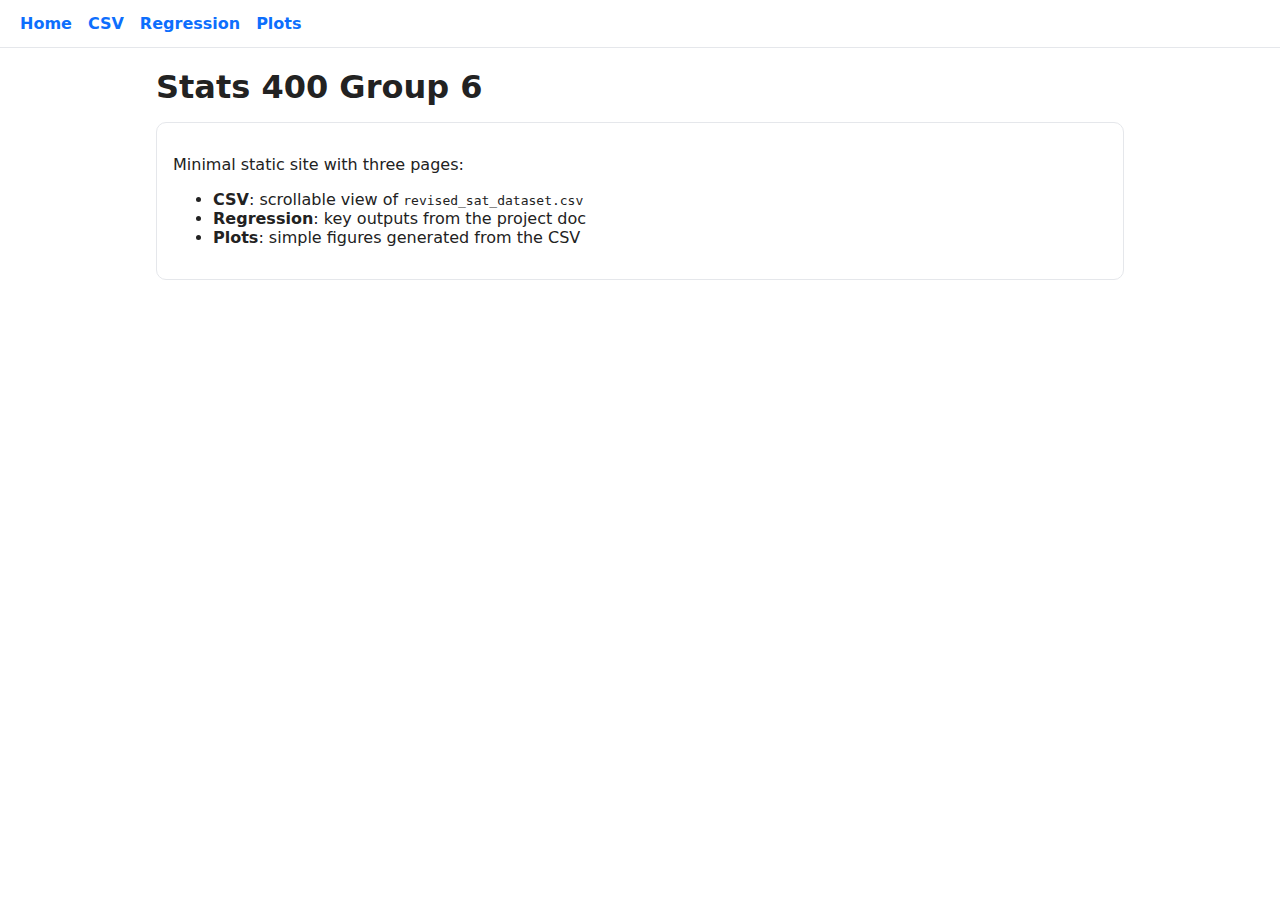
<file: index.html>
<!doctype html>
<html><head><meta charset="utf-8"><meta name="viewport" content="width=device-width, initial-scale=1">
<title>Stats 400 Group 6</title><link rel="stylesheet" href="style.css"></head>
<body>

<div class="nav">
  <a href="index.html">Home</a>
  <a href="csv.html">CSV</a>
  <a href="regression.html">Regression</a>
  <a href="plots.html">Plots</a>
</div>

<div class="container">
  <h1>Stats 400 Group 6</h1>
  <div class="card">
    <p>Minimal static site with three pages:</p>
    <ul>
      <li><strong>CSV</strong>: scrollable view of <code>revised_sat_dataset.csv</code></li>
      <li><strong>Regression</strong>: key outputs from the project doc</li>
      <li><strong>Plots</strong>: simple figures generated from the CSV</li>
    </ul>
  </div>
</div>
</body></html>
</file>
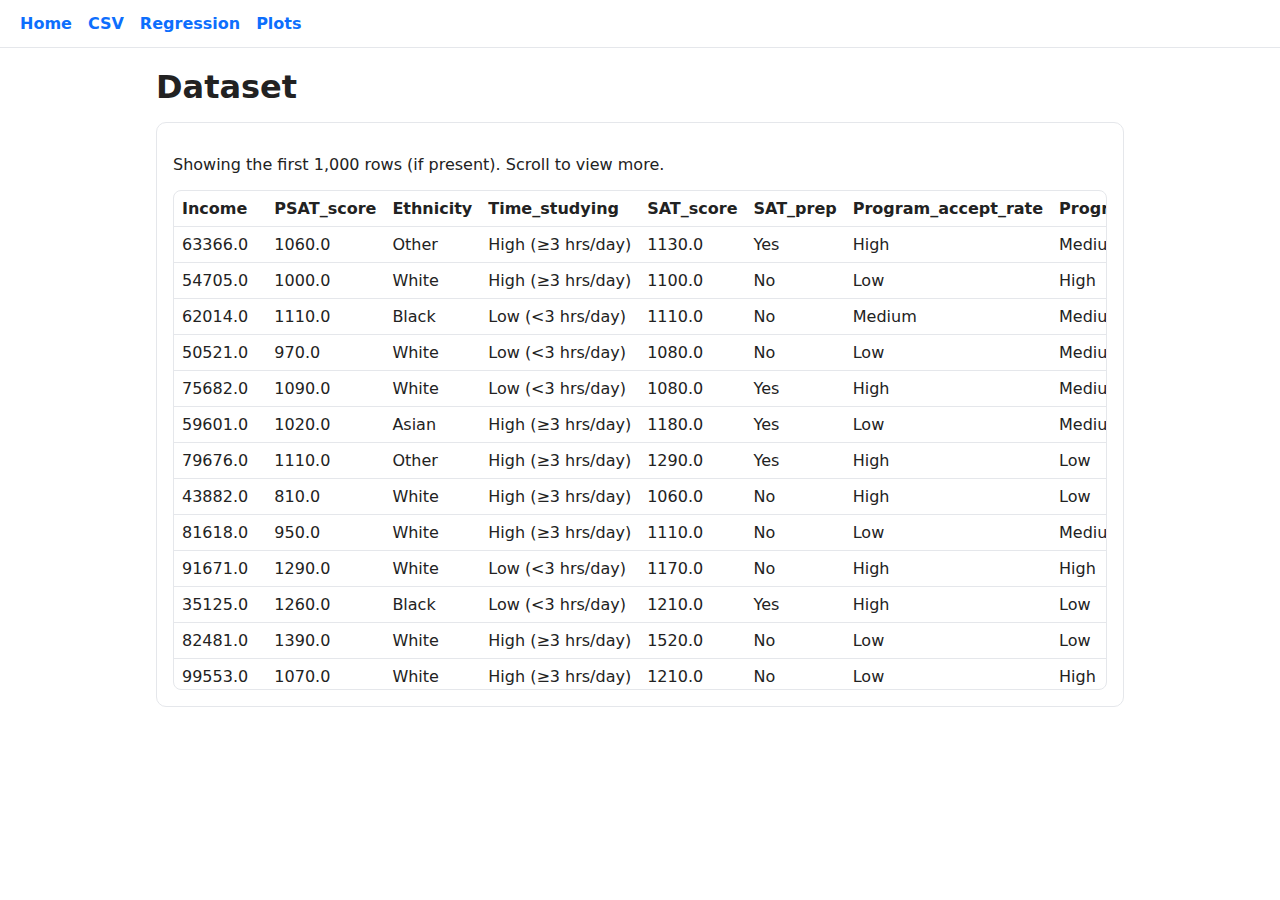
<file: csv.html>
<!doctype html>
<html><head><meta charset="utf-8"><meta name="viewport" content="width=device-width, initial-scale=1">
<title>CSV Viewer</title><link rel="stylesheet" href="style.css"></head>
<body>
<div class="nav">
  <a href="index.html">Home</a>
  <a href="csv.html">CSV</a>
  <a href="regression.html">Regression</a>
  <a href="plots.html">Plots</a>
</div>
<div class="container">
  <h1>Dataset</h1>
  <div class="card">
    <p>Showing the first 1,000 rows (if present). Scroll to view more.</p>
    <div id="tbl" class="scroll-wrap"></div>
  </div>
</div>
<script>
async function loadCSVText(paths){
  for(const url of paths){
    try{
      const resp = await fetch(url, {cache: 'no-store'});
      if(resp.ok){
        return await resp.text();
      }
    }catch(err){
      console.warn('Failed to fetch CSV from', url, err);
    }
  }
  return null;
}

function buildCandidatePaths(path){
  const urls = [path];
  const cacheParam = 'v=' + (document.querySelector('meta[name="build-version"]')?.content || Date.now());
  const {hostname, pathname} = window.location;
  if(hostname.endsWith('.github.io')){
    const owner = hostname.replace('.github.io','');
    const segments = pathname.split('/').filter(Boolean);
    const repo = segments.length ? segments[0] : owner;
    ['gh-pages','main','master'].forEach(branch=>{
      urls.push(`https://raw.githubusercontent.com/${owner}/${repo}/${branch}/${path}`);
    });
  }
  return urls.map(url => url + (url.includes('?') ? '&' : '?') + cacheParam);
}

async function renderCSV(path){
  const text = await loadCSVText(buildCandidatePaths(path));
  if(!text){
    document.getElementById('tbl').textContent = 'Unable to load dataset.';
    return;
  }
  const lines = text.split(/\r?\n/).filter(Boolean);
  if(lines.length === 0){ document.getElementById('tbl').textContent='No data'; return; }
  const header = lines[0].split(',');
  const maxRows = Math.min(lines.length-1, 1000);
  const rows = [];
  for(let i=1; i<=maxRows; i++){
    rows.push(lines[i].split(','));
  }
  const table = document.createElement('table');
  const thead = document.createElement('thead');
  const trh = document.createElement('tr');
  header.forEach(h=>{ const th=document.createElement('th'); th.textContent=h; trh.appendChild(th); });
  thead.appendChild(trh); table.appendChild(thead);
  const tbody = document.createElement('tbody');
  rows.forEach(r=>{
    const tr=document.createElement('tr');
    header.forEach((_,idx)=>{ const td=document.createElement('td'); td.textContent=r[idx] ?? ''; tr.appendChild(td); });
    tbody.appendChild(tr);
  });
  table.appendChild(tbody);
  document.getElementById('tbl').appendChild(table);
}
renderCSV('revised_sat_dataset.csv');
</script>
</body></html>
</file>
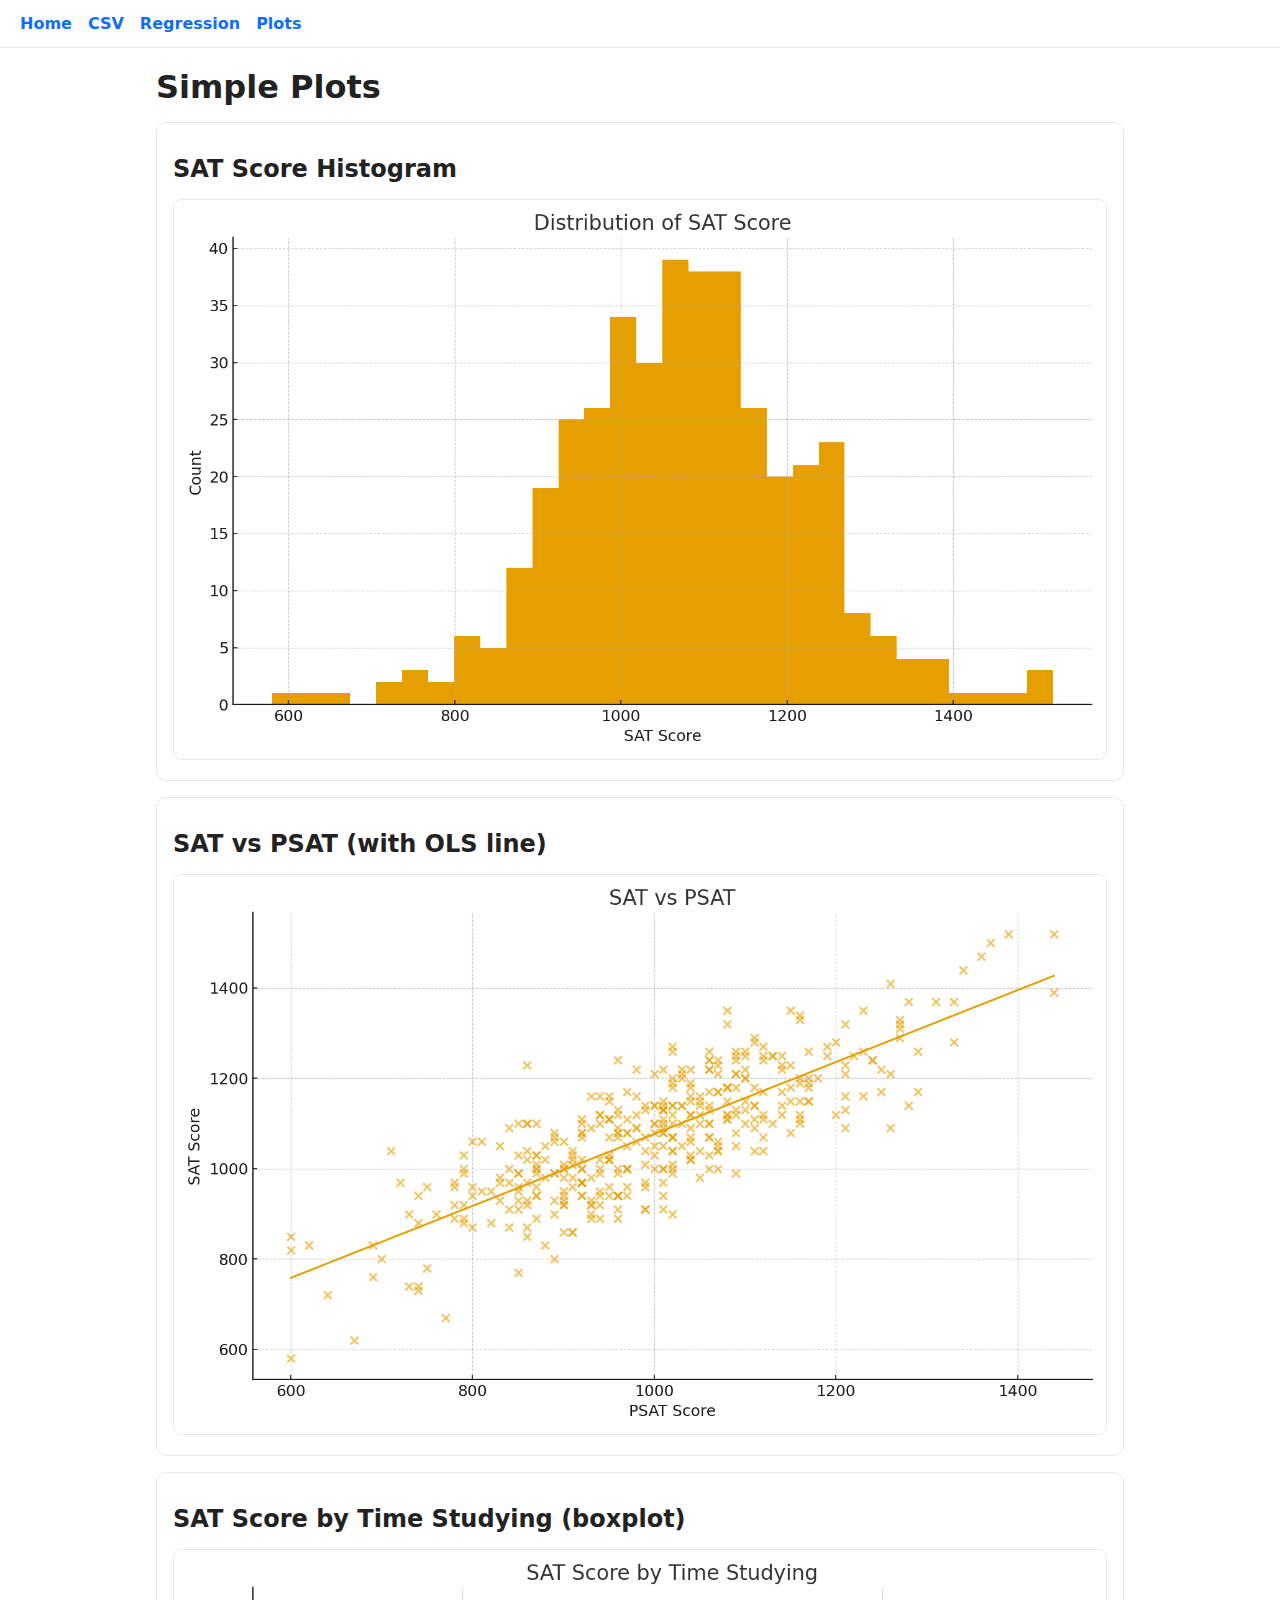
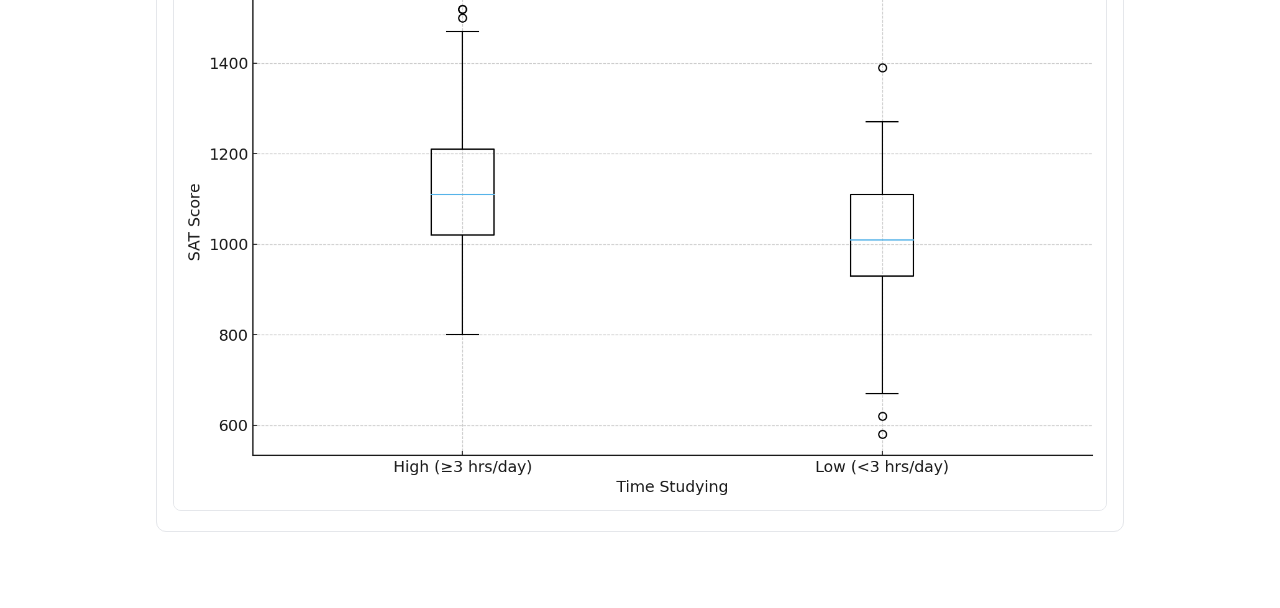
<file: plots.html>
<!doctype html>
<html><head><meta charset="utf-8"><meta name="viewport" content="width=device-width, initial-scale=1">
<title>Plots</title><link rel="stylesheet" href="style.css"></head>
<body>

<div class="nav">
  <a href="index.html">Home</a>
  <a href="csv.html">CSV</a>
  <a href="regression.html">Regression</a>
  <a href="plots.html">Plots</a>
</div>

<div class="container">
  <h1>Simple Plots</h1>
  <div class="card"><h2>SAT Score Histogram</h2><img src="plots/sat_hist.png" alt="SAT Score Histogram"></div><div class="card"><h2>SAT vs PSAT (with OLS line)</h2><img src="plots/sat_vs_psat.png" alt="SAT vs PSAT"></div><div class="card"><h2>SAT Score by Time Studying (boxplot)</h2><img src="plots/sat_by_time_studying.png" alt="SAT by Time Studying"></div>
</div>
</body></html>
</file>
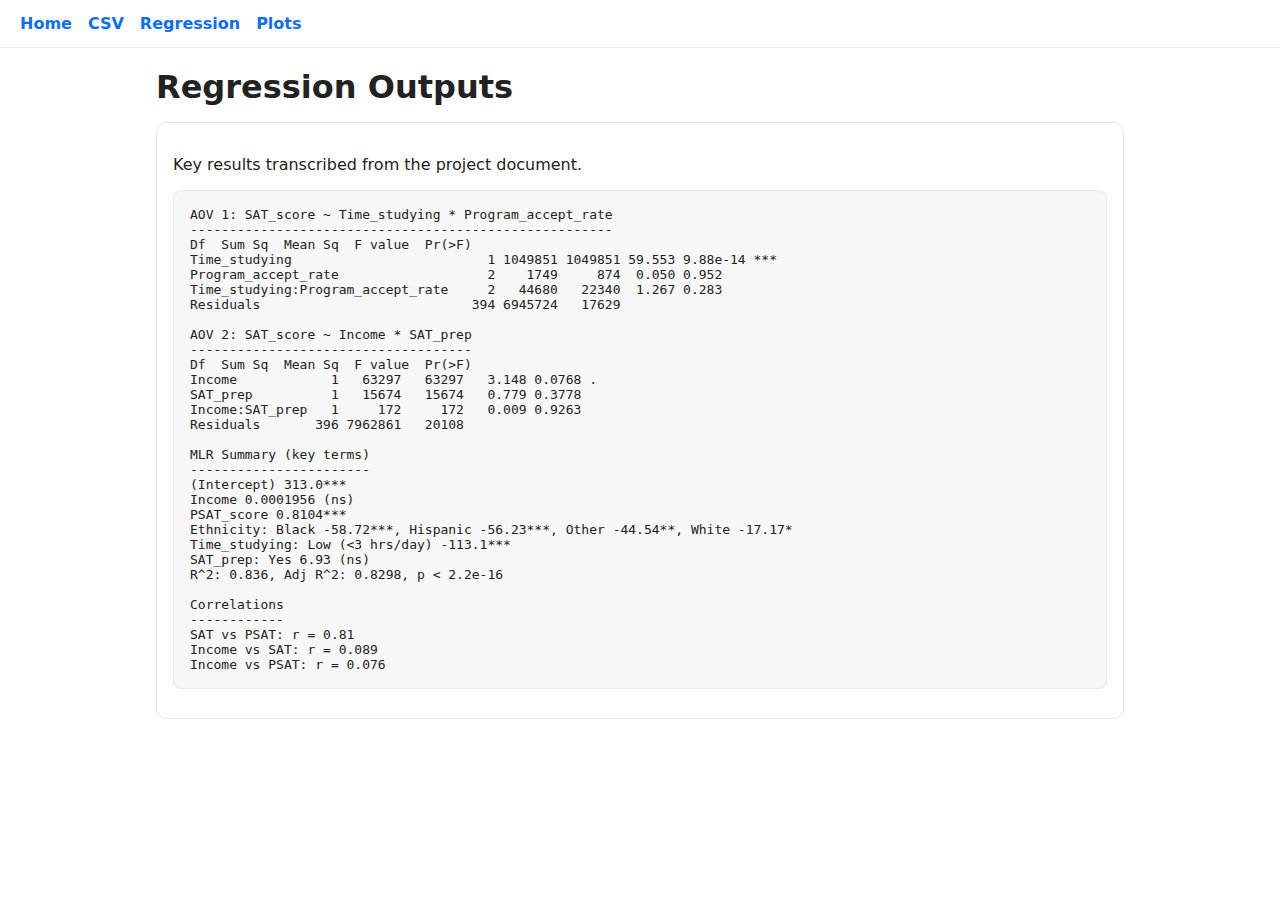
<file: regression.html>
<!doctype html>
<html><head><meta charset="utf-8"><meta name="viewport" content="width=device-width, initial-scale=1">
<title>Regression Outputs</title><link rel="stylesheet" href="style.css"></head>
<body>

<div class="nav">
  <a href="index.html">Home</a>
  <a href="csv.html">CSV</a>
  <a href="regression.html">Regression</a>
  <a href="plots.html">Plots</a>
</div>

<div class="container">
  <h1>Regression Outputs</h1>
  <div class="card">
    <p>Key results transcribed from the project document.</p>
    <pre>AOV 1: SAT_score ~ Time_studying * Program_accept_rate
------------------------------------------------------
Df  Sum Sq  Mean Sq  F value  Pr(>F)
Time_studying                         1 1049851 1049851 59.553 9.88e-14 ***
Program_accept_rate                   2    1749     874  0.050 0.952
Time_studying:Program_accept_rate     2   44680   22340  1.267 0.283
Residuals                           394 6945724   17629

AOV 2: SAT_score ~ Income * SAT_prep
------------------------------------
Df  Sum Sq  Mean Sq  F value  Pr(>F)
Income            1   63297   63297   3.148 0.0768 .
SAT_prep          1   15674   15674   0.779 0.3778
Income:SAT_prep   1     172     172   0.009 0.9263
Residuals       396 7962861   20108

MLR Summary (key terms)
-----------------------
(Intercept) 313.0***
Income 0.0001956 (ns)
PSAT_score 0.8104***
Ethnicity: Black -58.72***, Hispanic -56.23***, Other -44.54**, White -17.17*
Time_studying: Low (<3 hrs/day) -113.1***
SAT_prep: Yes 6.93 (ns)
R^2: 0.836, Adj R^2: 0.8298, p < 2.2e-16

Correlations
------------
SAT vs PSAT: r = 0.81
Income vs SAT: r = 0.089
Income vs PSAT: r = 0.076
</pre>
  </div>
</div>
</body></html>
</file>
<file: style.css>
:root{--bg:#ffffff; --fg:#222; --brand:#0d6efd; --muted:#666; --border:#e5e7eb;}
*{box-sizing:border-box}
body{font-family:system-ui,-apple-system,Segoe UI,Roboto,Ubuntu,Cantarell,Noto Sans,sans-serif; margin:0; color:var(--fg); background:var(--bg);}
.nav{display:flex; gap:16px; padding:14px 20px; border-bottom:1px solid var(--border); position:sticky; top:0; background:var(--bg);}
.nav a{color:var(--brand); text-decoration:none; font-weight:600}
.container{max-width:1000px; margin:20px auto; padding:0 16px 40px;}
h1,h2{margin:16px 0}
.card{border:1px solid var(--border); border-radius:10px; padding:16px; margin:16px 0; background:#fff}
.scroll-wrap{max-height:500px; overflow:auto; border:1px solid var(--border); border-radius:8px}
table{border-collapse:collapse; width:100%}
th,td{border-bottom:1px solid var(--border); padding:8px; text-align:left; white-space:nowrap}
pre{white-space:pre-wrap; background:#f7f7f8; border:1px solid var(--border); padding:16px; border-radius:8px; overflow:auto}
img{max-width:100%; height:auto; border-radius:8px; border:1px solid var(--border)}
</file>
